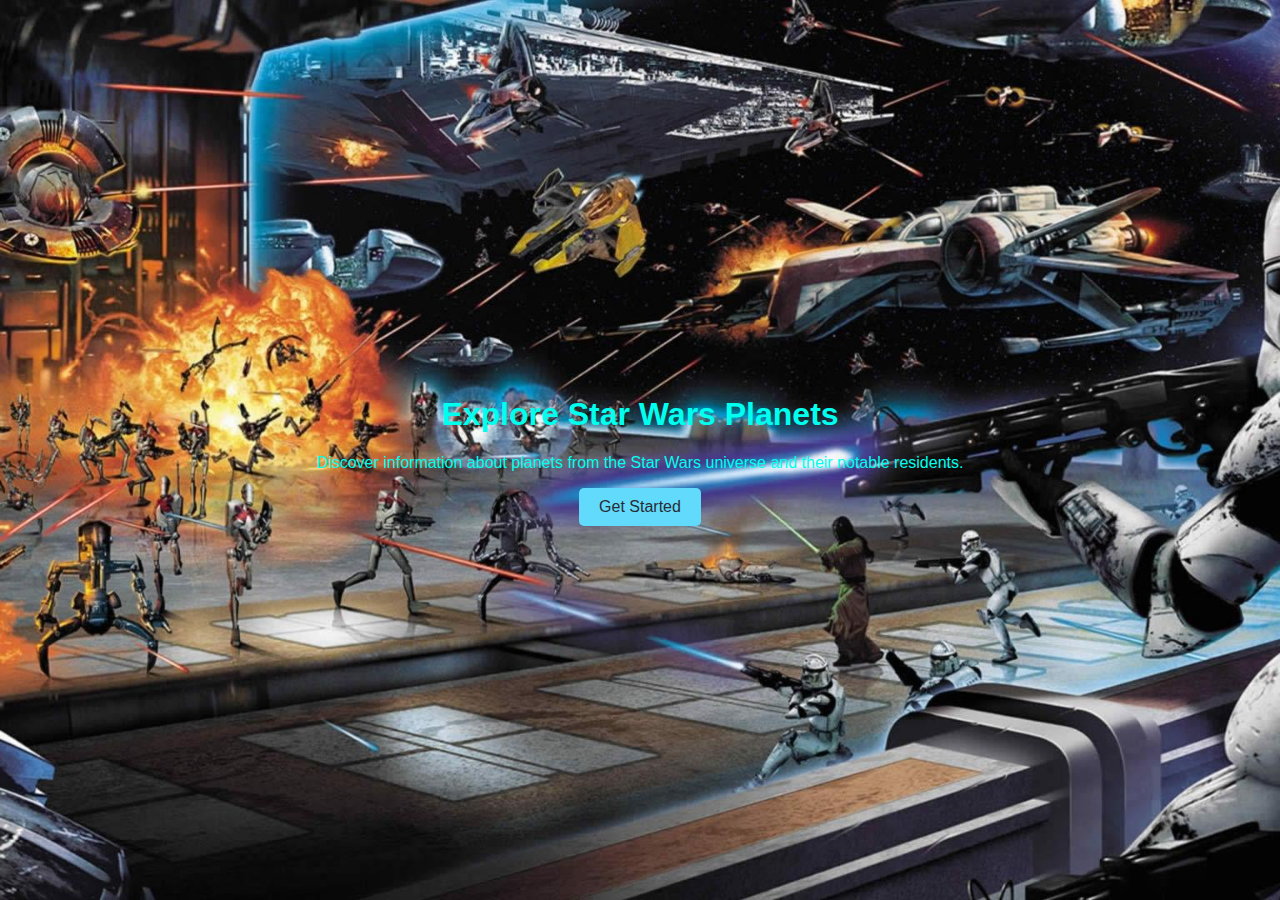
<file: index.html>
<!DOCTYPE html>
<html lang="en">
<head>
    <meta charset="UTF-8">
    <meta name="viewport" content="width=device-width, initial-scale=1.0">
    <link rel="stylesheet" href="style.css">
    <title>Star Wars Planets</title>
</head>
<body>
   
   
    <div class="landing-container">
        <div class="landing-content">
            <h1 class="fade-in">Explore Star Wars Planets</h1>
            <p class="fade-in">Discover information about planets from the Star Wars universe and their notable residents.</p>
            <a href="planets.html" ><button class="fade-in">Get Started</button></a>
        </div>
    </div>

    
</body>
</html>
</file>
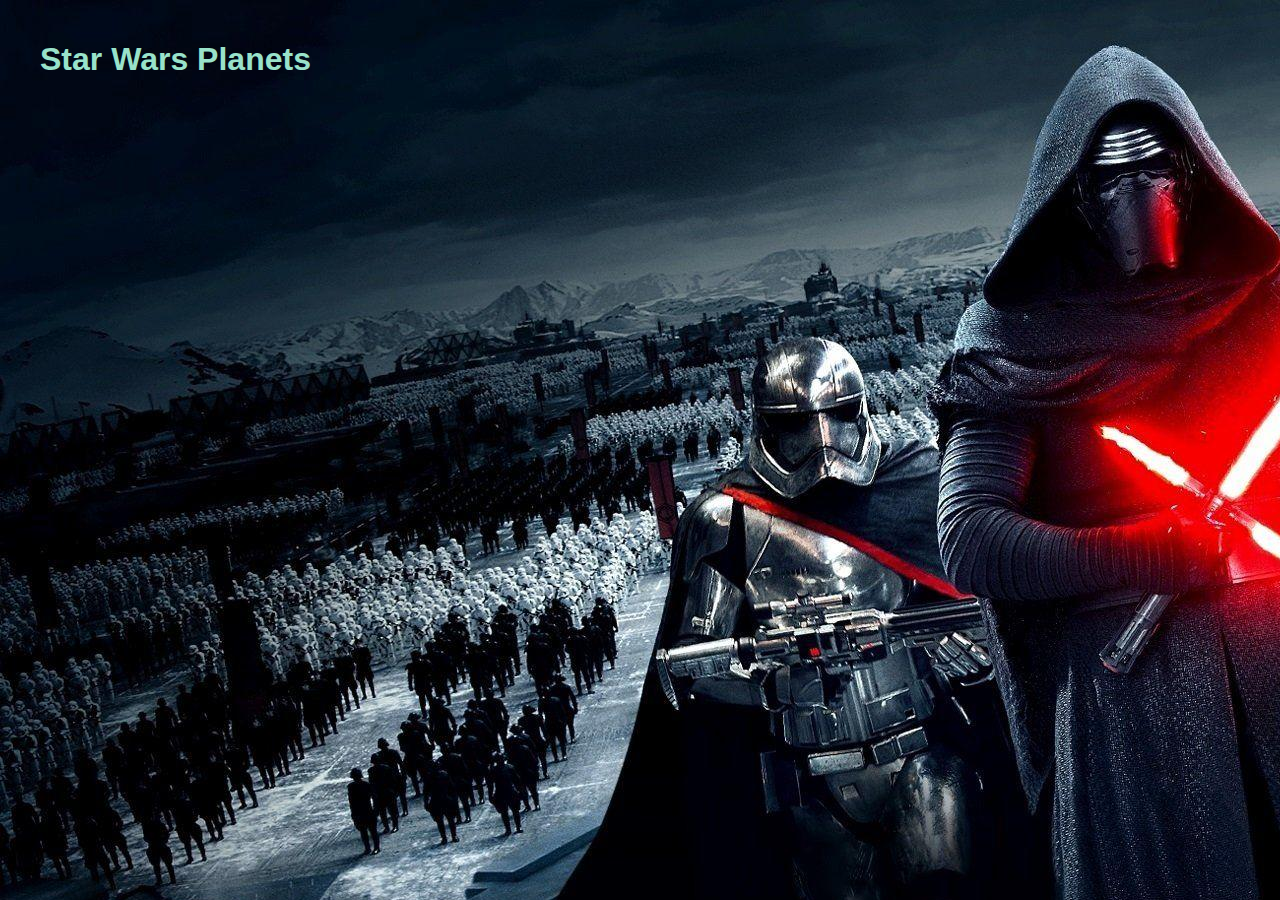
<file: planets.html>
<!DOCTYPE html>
<html lang="en">
<head>
    <meta charset="UTF-8">
    <meta name="viewport" content="width=device-width, initial-scale=1.0">
    <link rel="stylesheet" href="styloo.css">
    <title >Star Wars Planets</title>
</head>
<body>
    <div class="container">
        <h1 style="color: rgb(153, 226, 202);">Star Wars Planets</h1>

        <div id="app">
        </div>

        <div id="pagination" class="pagination">
            
        </div>

        <script src="index.js"></script>
    </div>
</body>
</html>
</file>
<file: style.css>
body {
    margin: 0;
    font-family: 'Arial', sans-serif;
    background-image: url(images/bg.jpg);
    background-size: cover;
    display: flex;
    align-items: center;
    justify-content: center;
    height: 100vh;
}

.landing-container {
    text-align: center;
}

.landing-content {
    color: #00ffee;
    animation: fadeIn 2s ease-in-out;
}

button {
    padding: 10px 20px;
    font-size: 16px;
    background-color: #61dafb;
    color: #282c34;
    border: none;
    cursor: pointer;
    border-radius: 5px;
}

@keyframes fadeIn {
    from {
        opacity: 0;
    }
    to {
        opacity: 1;
    }
}
</file>
<file: styloo.css>
body {
    font-family: 'Arial', sans-serif;
    margin: 0;
    padding: 0;
    background-color: #f5f5f5;
    background-image: url("images/bgp.jpg");
    
    
}

.container {
    max-width: 1200px;
    margin: 0 auto;
    padding: 20px;
}

.card {
    background-color: #fff;
    border-radius: 8px;
    box-shadow: 0 4px 8px rgba(0, 0, 0, 0.1);
    padding: 20px;
    margin-bottom: 20px;
}

.residents {
    margin-top: 10px;
}

.pagination {
    display: flex;
    justify-content: center;
    margin-top: 20px;
}

.page-link:hover{
    font-size: 1.1em;
    box-shadow: 0px 0px 0px 3px #514e4e;
}

.page-link {
    padding: 10px;
    margin: 0 5px;
    text-decoration: none;
    color: #333;
    background-color: #ccbfbf;
    border-radius: 4px;
    cursor: pointer;
}
</file>
